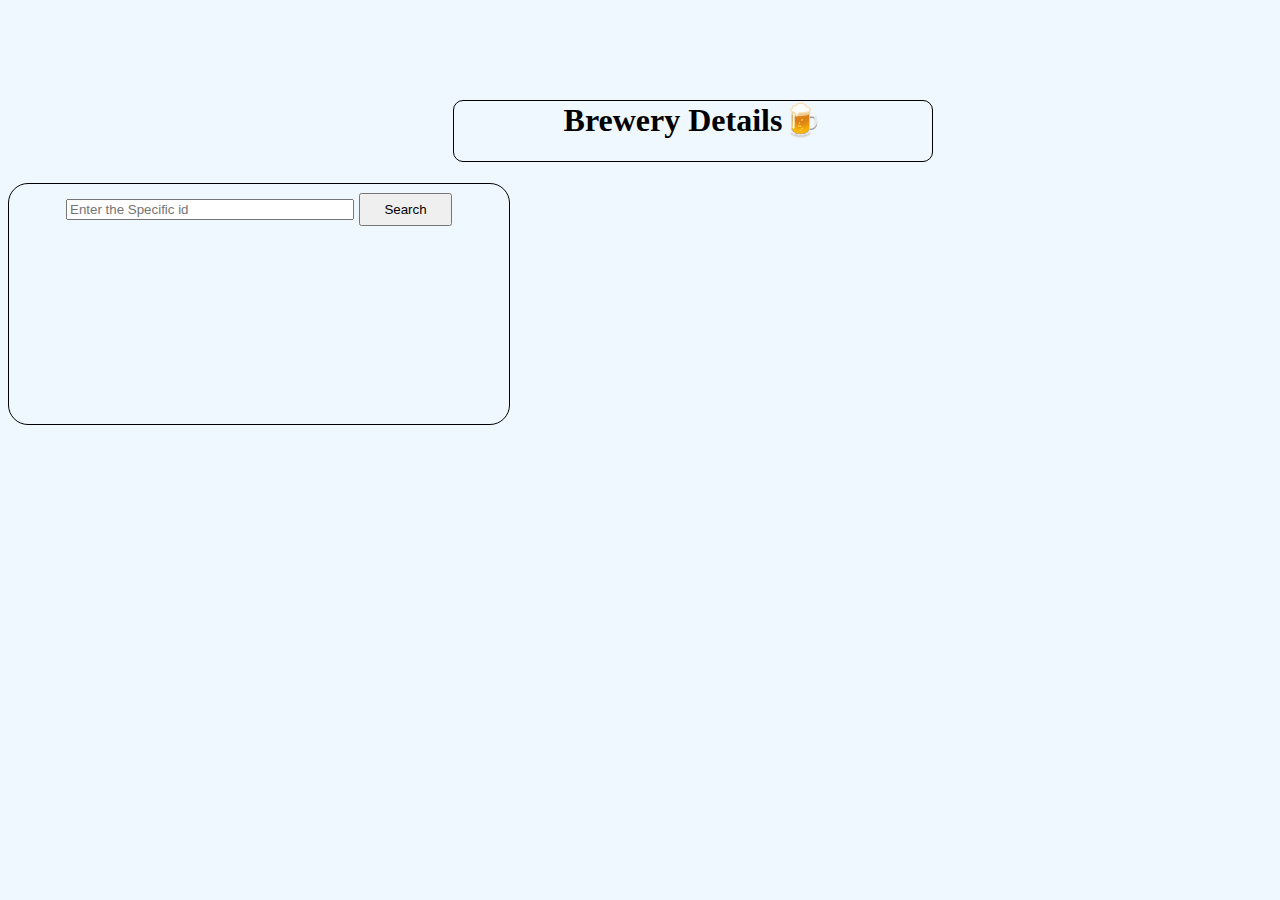
<file: 1 webcode/index.html>
<!DOCTYPE html>
<html lang="en">
<head>
    <meta charset="UTF-8">
    <meta http-equiv="X-UA-Compatible" content="IE=edge">
    <meta name="viewport" content="width=device-width, initial-scale=1.0">
    <title>Webcode</title>
    <link rel="stylesheet" href="https://cdn.jsdelivr.net/npm/bootstrap@4.6.2/dist/css/bootstrap.min.css"
        integrity="sha384-xOolHFLEh07PJGoPkLv1IbcEPTNtaed2xpHsD9ESMhqIYd0nLMwNLD69Npy4HI+N" crossorigin="anonymous">
    <link rel="stylesheet" href="https://cdnjs.cloudflare.com/ajax/libs/font-awesome/4.7.0/css/font-awesome.min.css"
        integrity="sha512-SfTiTlX6kk+qitfevl/7LibUOeJWlt9rbyDn92a1DqWOw9vWG2MFoays0sgObmWazO5BQPiFucnnEAjpAB+/Sw=="
        crossorigin="anonymous" referrerpolicy="no-referrer" />
        <link rel="stylesheet" href="style.css">
</head>
<body>
    <script src="script.js"></script>
</body>
</html>
</file>
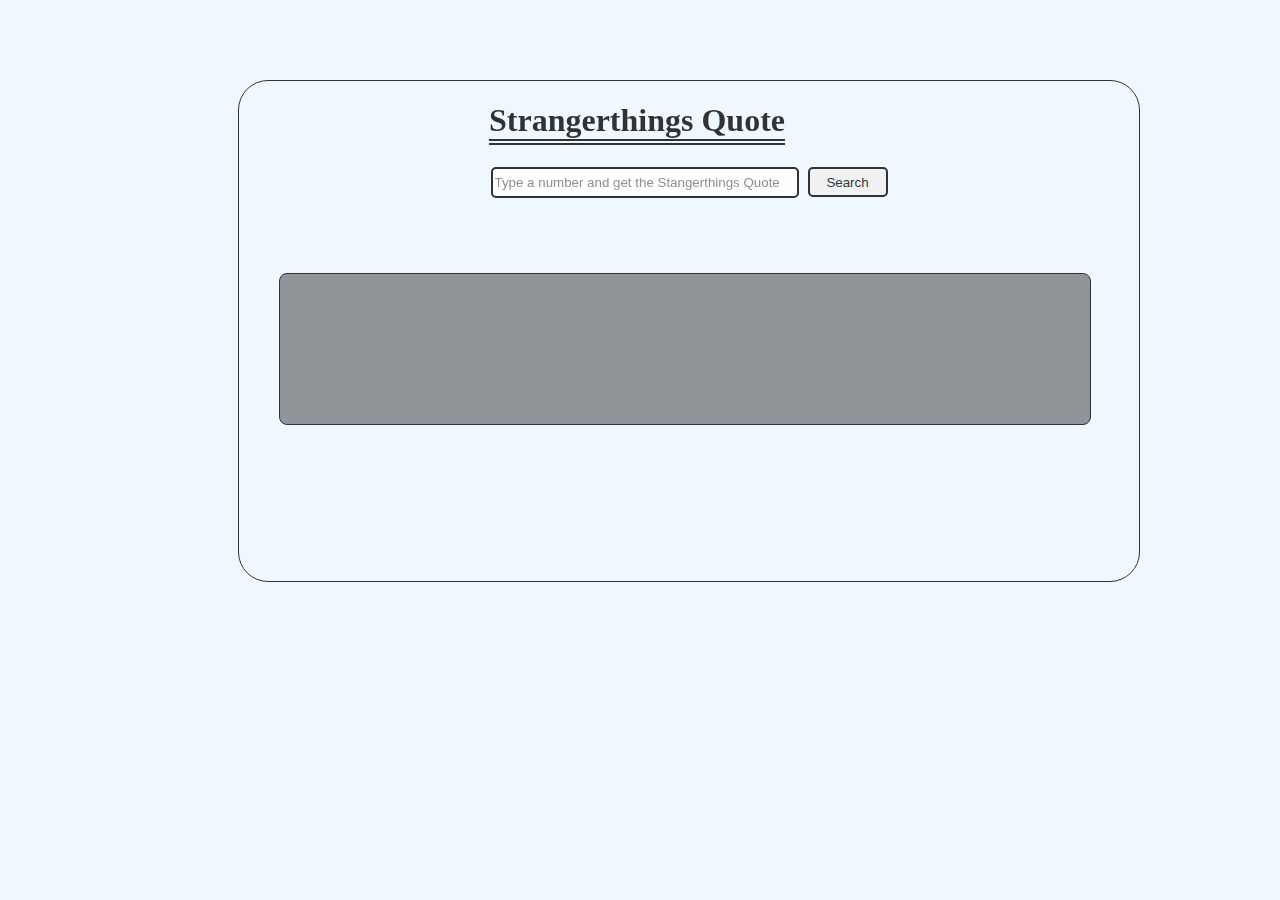
<file: day 21.3 strangersthings/index.html>
<!DOCTYPE html>
<html lang="en">
<head>
    <meta charset="UTF-8">
    <meta http-equiv="X-UA-Compatible" content="IE=edge">
    <meta name="viewport" content="width=device-width, initial-scale=1.0">
    <title>Strangerthings</title>
    <link rel="stylesheet" href="style.css">
</head>
<body>
    <script src="script.js"></script>
</body>
</html>
</file>
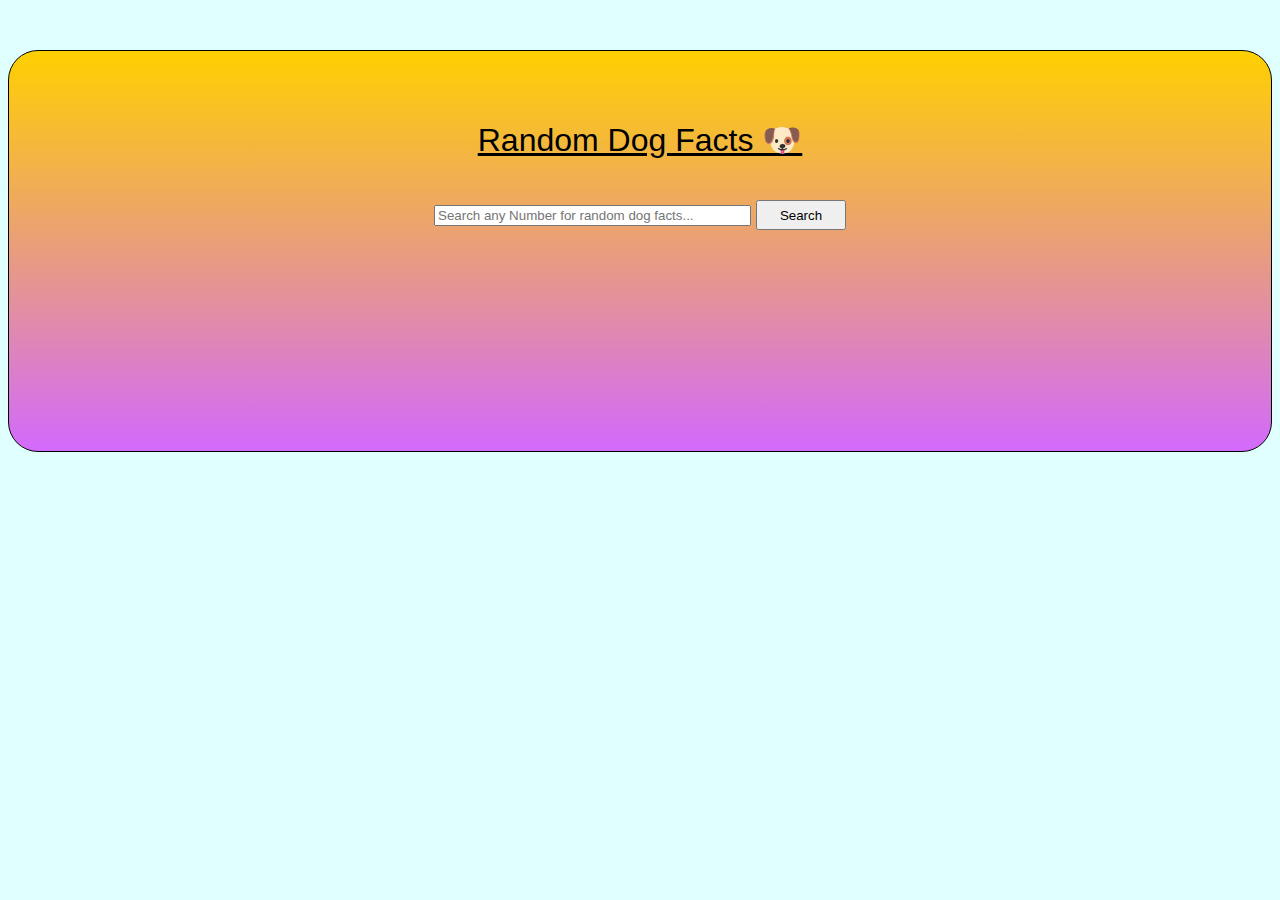
<file: day21.1 dog facts/index.html>
<!DOCTYPE html>
<html lang="en">
<head>
    <meta charset="UTF-8">
    <meta http-equiv="X-UA-Compatible" content="IE=edge">
    <meta name="viewport" content="width=device-width, initial-scale=1.0">
    <link rel="stylesheet" href="https://cdn.jsdelivr.net/npm/bootstrap@4.6.2/dist/css/bootstrap.min.css"
    integrity="sha384-xOolHFLEh07PJGoPkLv1IbcEPTNtaed2xpHsD9ESMhqIYd0nLMwNLD69Npy4HI+N" crossorigin="anonymous">
<link rel="stylesheet" href="https://cdnjs.cloudflare.com/ajax/libs/font-awesome/4.7.0/css/font-awesome.min.css"
    integrity="sha512-SfTiTlX6kk+qitfevl/7LibUOeJWlt9rbyDn92a1DqWOw9vWG2MFoays0sgObmWazO5BQPiFucnnEAjpAB+/Sw=="
    crossorigin="anonymous" referrerpolicy="no-referrer" />
    <link rel="stylesheet" href="style.css">
    <title>dog facts</title>
</head>
<body>

<script src="script.js"></script>
</body>
</html>
</file>
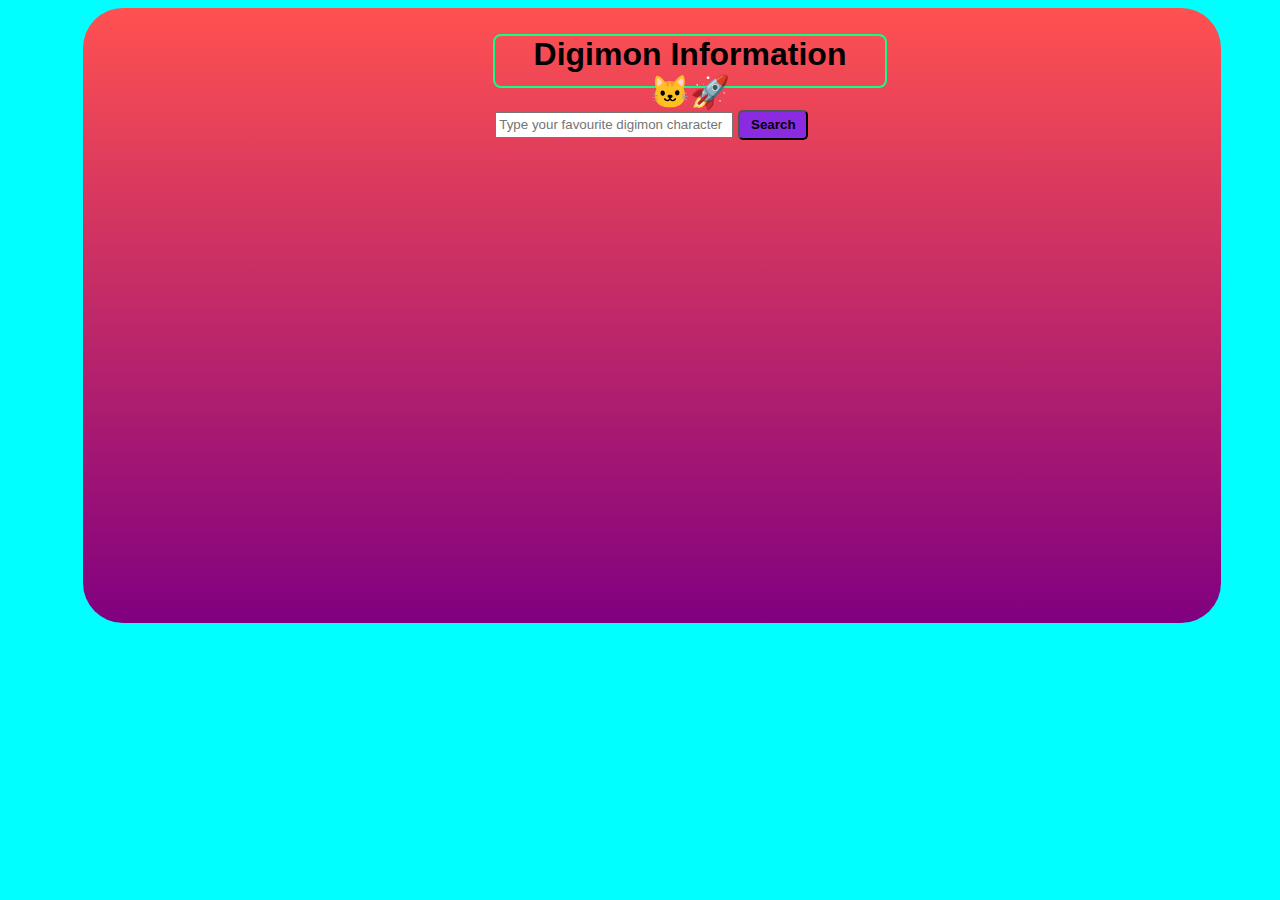
<file: day21.2 digimon/index.html>
<!DOCTYPE html>
<html lang="en">
<head>
    <meta charset="UTF-8">
    <meta http-equiv="X-UA-Compatible" content="IE=edge">
    <meta name="viewport" content="width=device-width, initial-scale=1.0">
    <title>Digimon Information</title>
    <link rel="stylesheet" href="style.css">
</head>
<body>
    <script src="script.js"></script>
</body>
</html>
</file>
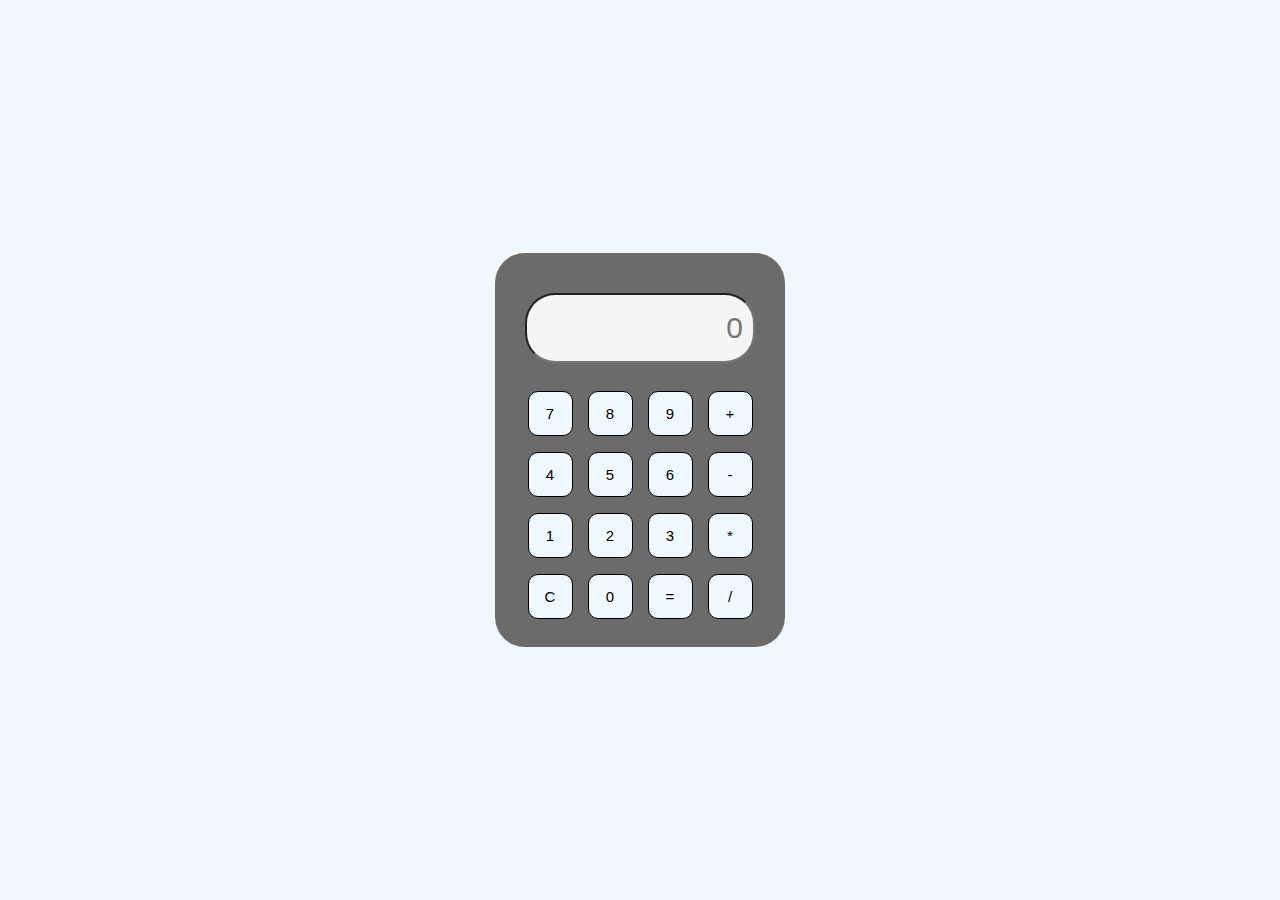
<file: dom 15.2 calculator/index.html>
<!DOCTYPE html>
<html lang="en">

<head>
  <meta charset="UTF-8">
  <meta http-equiv="X-UA-Compatible" content="IE=edge">
  <meta name="viewport" content="width=device-width, initial-scale=1.0">
  <title>calculator</title>
  <link rel="stylesheet" href="style.css">
</head>

<body>
  <script src="script.js"></script>
</body>

</html>
</file>
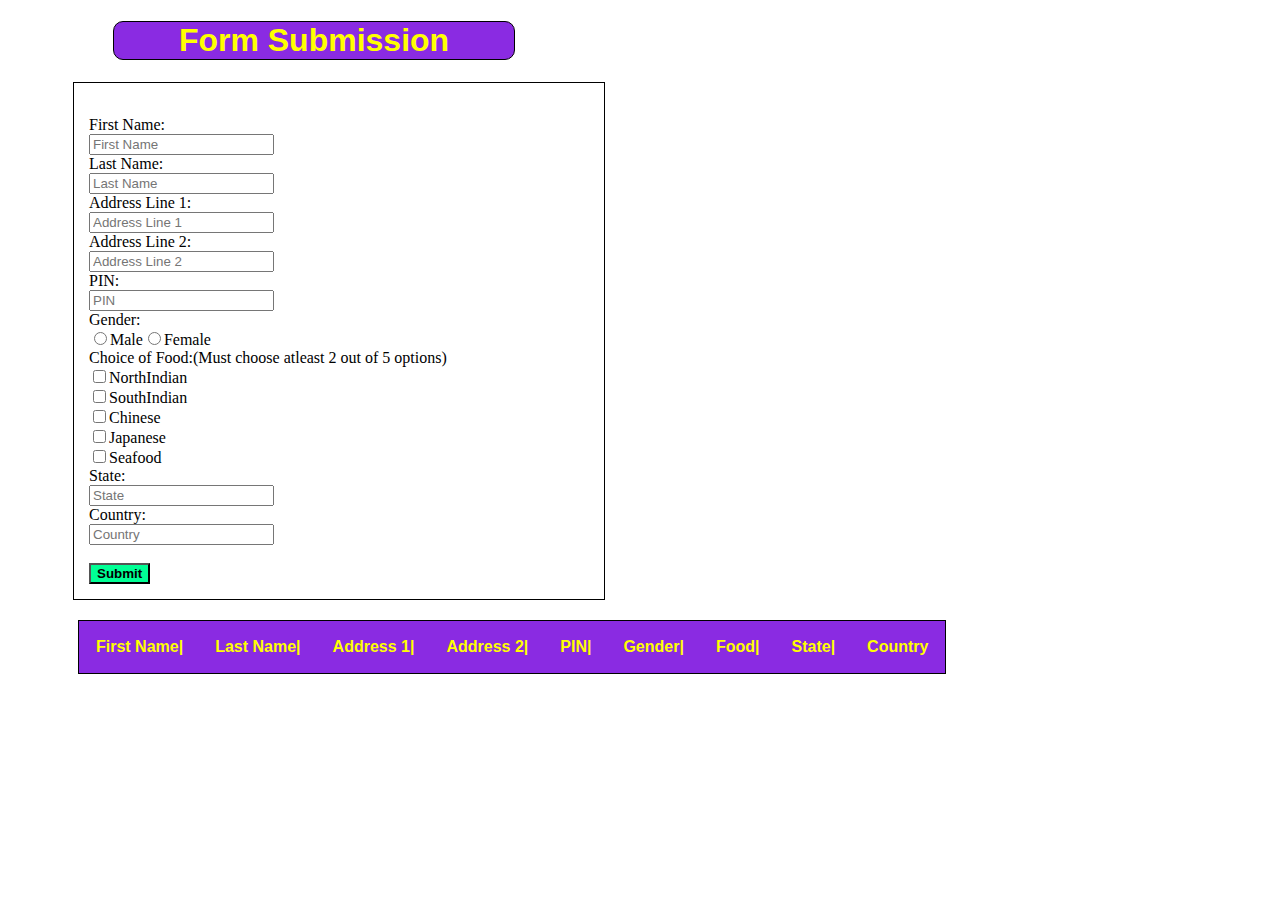
<file: dom15.1 form task/index.html>
<!DOCTYPE html>
<html>
<head>
  <meta charset="UTF-8">
  <title>Form Example</title>
  <link rel="stylesheet" href="https://cdn.jsdelivr.net/npm/bootstrap@4.6.2/dist/css/bootstrap.min.css"
    integrity="sha384-xOolHFLEh07PJGoPkLv1IbcEPTNtaed2xpHsD9ESMhqIYd0nLMwNLD69Npy4HI+N" crossorigin="anonymous">
<link rel="stylesheet" href="https://cdnjs.cloudflare.com/ajax/libs/font-awesome/4.7.0/css/font-awesome.min.css"
    integrity="sha512-SfTiTlX6kk+qitfevl/7LibUOeJWlt9rbyDn92a1DqWOw9vWG2MFoays0sgObmWazO5BQPiFucnnEAjpAB+/Sw=="
    crossorigin="anonymous" referrerpolicy="no-referrer" />
    <link rel="stylesheet" href="style.css">
</head>
<body>
  <script src="https://app.zenclass.in/sheets/v1/js/zen/suite/bundle.js"></script>
<script src="script.js"></script>
</body>
</html>
</file>
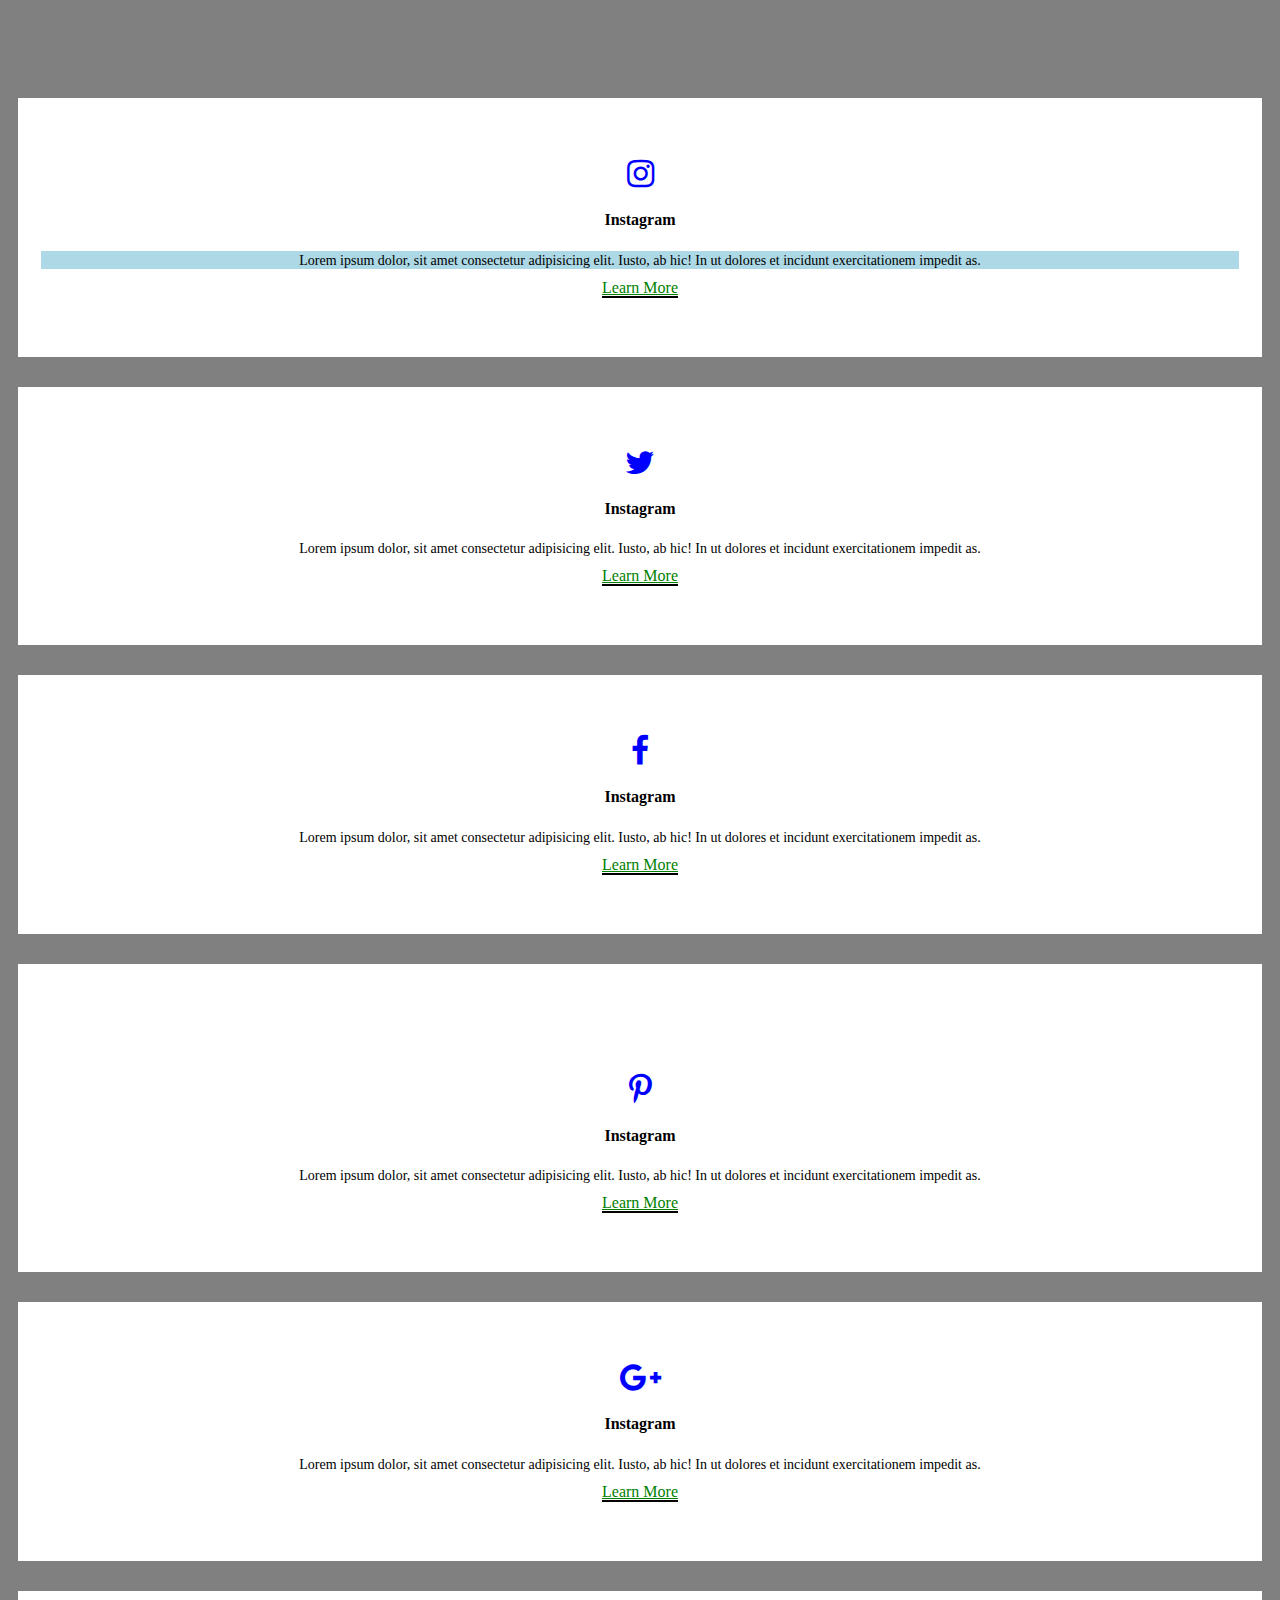
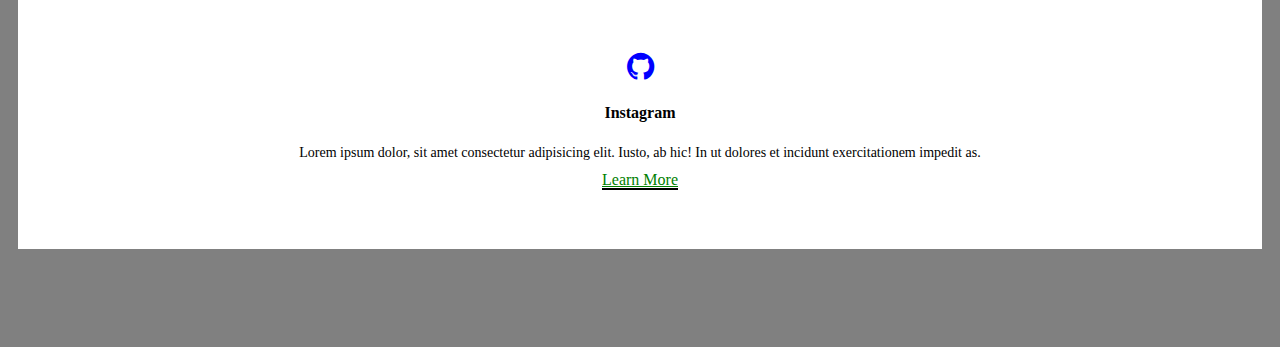
<file: ht css/index.html>
<!DOCTYPE html>
<html lang="en">

<head>
   <meta charset="UTF-8">
   <meta http-equiv="X-UA-Compatible" content="IE=edge">
   <meta name="viewport" content="width=device-width, initial-scale=1.0">
   <title>Sample webpage</title>
   <link rel="stylesheet" href="https://cdn.jsdelivr.net/npm/bootstrap@4.6.2/dist/css/bootstrap.min.css"
      integrity="sha384-xOolHFLEh07PJGoPkLv1IbcEPTNtaed2xpHsD9ESMhqIYd0nLMwNLD69Npy4HI+N" crossorigin="anonymous">
   <link rel="stylesheet" href="https://cdnjs.cloudflare.com/ajax/libs/font-awesome/4.7.0/css/font-awesome.min.css"
      integrity="sha512-SfTiTlX6kk+qitfevl/7LibUOeJWlt9rbyDn92a1DqWOw9vWG2MFoays0sgObmWazO5BQPiFucnnEAjpAB+/Sw=="
      crossorigin="anonymous" referrerpolicy="no-referrer" />
   <link rel="stylesheet" href="style.css">
</head>

<body>
   <div class="bb">
      <div class="container">
         <div class="row">
            <div class="col-md-4">
               <div class="sb ">
                  <i class="fa fa-instagram fa-2x " ></i>
                  <h4>Instagram</h4>
                  <div class="text" style="background-color: lightblue;">
                     <span>Lorem ipsum dolor, sit amet consectetur adipisicing elit.
                        Iusto, ab hic! In ut dolores et incidunt
                        exercitationem impedit as.</span>
                  </div>
                  <a href="#" target="_blank">Learn More</a>
               </div>
            </div>
            <div class="col-md-4">
               <div class="sb">
                  <i class="fa fa-twitter fa-2x"></i>
                  <h4 >Instagram</h4>
                  <div class="text">
                     <span>Lorem ipsum dolor, sit amet consectetur adipisicing elit.
                        Iusto, ab hic! In ut dolores et incidunt
                        exercitationem impedit as.</span>
                  </div>
                  <a href="#" target="_blank">Learn More</a>
               </div>
            </div>
            <div class="col-md-4">
               <div class="sb ">
                  <i class="fa fa-facebook fa-2x"></i>
                  <h4>Instagram</h4>
                  <div class="text">
                     <span>Lorem ipsum dolor, sit amet consectetur adipisicing elit.
                        Iusto, ab hic! In ut dolores et incidunt
                        exercitationem impedit as.</span>
                  </div>
                  <a href="#" target="_blank">Learn More</a>
               </div>
            </div>
            <div class="col-md-4">
               <div class="sb " style="padding-top: 110px;">
                  <i class="fa fa-pinterest-p fa-2x"></i>
                  <h4>Instagram</h4>
                  <div class="text">
                     <span>Lorem ipsum dolor, sit amet consectetur adipisicing elit.
                        Iusto, ab hic! In ut dolores et incidunt
                        exercitationem impedit as.</span>
                  </div>
                  <a href="#" target="_blank">Learn More</a>
               </div>
            </div>
            <div class="col-md-4">
               <div class="sb ">
                  <i class="fa fa-google-plus fa-2x"></i>
                  <h4>Instagram</h4>
                  <div class="text">
                     <span>Lorem ipsum dolor, sit amet consectetur adipisicing elit.
                        Iusto, ab hic! In ut dolores et incidunt
                        exercitationem impedit as.</span>
                  </div>
                  <a href="#" target="_blank">Learn More</a>
               </div>
            </div>
            <div class="col-md-4">
               <div class="sb ">
                  <i class="fa fa-github fa-2x"></i>
                  <h4>Instagram</h4>
                  <div class="text">
                     <span>Lorem ipsum dolor, sit amet consectetur adipisicing elit.
                        Iusto, ab hic! In ut dolores et incidunt
                        exercitationem impedit as.</span>
                  </div>
                  <a href="#" target="_blank">Learn More</a>
               </div>
            </div>
         </div>
      </div>
   </div>

</body>

</html>
</file>
<file: 1 webcode/style.css>
h1{
text-align: center;
    margin-top: 100px;
    font-family: 'Times New Roman', Times, serif;
    border: 1px solid black;
    border-radius: 10px;
    height: 60px;
    width: 478px;
    margin-left: 445px;
}
.container{
   border: 1px solid black;
   text-align: center;
   border-radius: 20px;
   height: 240px;
   width: 500px;
}
input{
    margin-top: 15px;
    width: 280px;
}
body{
    background-color: aliceblue;
}
input[type="text"]:hover {
    cursor: help;
  }
  
  input[type="text"][title]:hover:after {
    content: attr(title);
    padding: 4px 8px;
    border-radius: 6px;
    position: absolute;
    z-index: 1;
  }
#inform{
    font-family: 'Franklin Gothic Medium', 'Arial Narrow', Arial, sans-serif;
    text-align: left;
    margin-left: 55px;
}
button{
    margin-left: 5px;
    height: 33px;
    width: 93px;
    margin-bottom: 5px;
}
</file>
<file: day 21.3 strangersthings/style.css>
.container{
    text-align: center;
    border: 1px solid black;
    height: 500px;
    opacity: 0.8;
    width: 900px;
    border-radius: 30px ;
    margin-left: 230px;
    position: relative;
    margin-top: 80px;
    background-repeat: no-repeat;
    background-size: cover;
    background-image: url(https://c4.wallpaperflare.com/wallpaper/853/336/948/stranger-things-eleven-colorful-tv-wallpaper-preview.jpg);
}
h1{
    font-family: Georgia, 'Times New Roman', Times, serif;
    border-bottom: double 6px black;
    width: fit-content;
    margin-left: 250px;
    
}
#active{
    font-family: Arial, Helvetica, sans-serif;
    font-weight: bolder;
    color: white;
    height: 130px;
    width: 90%;
    padding-top: 20px;
    margin-left: 40px;
    border: 1px solid black;
    border-radius: 8px;
    background-color: rgba(0, 0, 0, 0.5);
    margin-top: 75px;
}
body{
    background-color: aliceblue;
    
}
input{
    width: 300px;
    height: 25px;
    border-radius: 5px;
    border: 2px solid black;
}
button {
    transition-duration: 0.3s;
    height: 30px;
    margin-left: 9px;
    border-radius: 5px;
    width: 80px;
    border: 2px solid black;
  }
  
button:hover {
    background-color: blue; 
    color: white;
    
  }
</file>
<file: day21.1 dog facts/style.css>
.container{
    text-align: center;
    border: 1px solid black;
    border-radius: 30px;
    height: 400px;
    margin-top: 50px;
    background-image: linear-gradient( rgb(255, 208, 0),rgb(210, 106, 252));
}
h1{
    margin-top: 70px;
    padding-bottom: 20px;
    font-family: Impact, Haettenschweiler, 'Arial Narrow Bold', sans-serif;
    text-decoration: underline;
    font-weight: lighter;
}
input{
    width: 309px;
}
button{
    width: 90px;
    height: 30px;
    margin-bottom: 5px;
    margin-left: 5px;
    text-align: center;
}
#active{
    margin-top: 25px;
    font-family: cursive;
}
body{
    background-color: lightcyan;
}
</file>
<file: day21.2 digimon/style.css>
.container{
    text-align: center;
    border-radius: 40px;
    width: 90%;
    height: 610px;
    margin-left: 75px;
    background: linear-gradient( rgb(255, 81, 81), purple);
    padding-top: 5px;
}
button{
    background-color: blueviolet;
    color: black;
    margin-left: 5px;
    font-weight: bolder;
    width: 70px;
    height: 30px;
    border-radius: 5px;
}
input{
    width: 230px;
    height: 20px;
}
img{
    border: double 5px black;

}
h1{
    border: 2px solid rgb(17, 255, 136);
    width: 390px;
    margin-left: 410px;
    border-radius: 8px;
    height: 50px;
    font-family: 'Trebuchet MS', 'Lucida Sans Unicode', 'Lucida Grande', 'Lucida Sans', Arial, sans-serif;
    
}
input[type="text"]:hover {
    cursor: help;
  }
  
  input[type="text"][title]:hover:after {
    content: attr(title);
    padding: 4px 8px;
    position: absolute;
    z-index: 1;
  }
  #active{
    font-family: 'Franklin Gothic Medium', 'Arial Narrow', Arial, sans-serif;
    padding-top: 10px;
    
  }
body{
  background-color: aqua;
}
</file>
<file: dom 15.2 calculator/style.css>
*{
    margin: 0;
    padding: 0;
    box-sizing: border-box;
    background-color: aliceblue;
    font-family: sans-serif;
    outline:none;
}
#container{
     height: 100vh;
     display: flex;
     justify-content: center;
     align-items: center;
     
}
#calculator{
    background-color: rgb(107, 107, 107);
    padding: 20px;
    border-radius: 30px;
    display: grid;
    grid-template-columns: repeat(4,50px);
    width: 290px;
    justify-content: space-evenly;
    justify-items: center;

}
input{
    grid-column: span 4;
    height: 70px;
    width: 230px;
    background-color: whitesmoke;
   border-radius: 30px;
   color: gray;
   font-size: 30px;
   text-align: end;
   margin-top: 20px;
   margin-bottom: 20px;
   padding: 10px;
   display: flex;
  justify-content: center;
}
button{
    height: 45px;
    width: 45px;
    font-size: 15px;
    margin:  8px;
    border-radius: 10px;
    border: 1px solid black;
    font-family: 'Franklin Gothic Medium', 'Arial Narrow', Arial, sans-serif;
}
button:hover{
    background-color: rgb(255, 197, 252);
}
</file>
<file: dom15.1 form task/style.css>
#myForm{
    margin-left: 65px;
    border: 1px solid black;
    width: 500px ;
    padding: 15px;
}
h1{
   border: solid 1px black;
   border-radius: 10px;
   width: 400px;
   text-align: center;
   margin-left: 105px;
   background-color: blueviolet;
   color: yellow;
   font-family:'Gill Sans', 'Gill Sans MT', Calibri, 'Trebuchet MS', sans-serif;
}
#mytable{
    color: yellow;
    background-color: blueviolet;
    font-family:'Gill Sans', 'Gill Sans MT', Calibri, 'Trebuchet MS', sans-serif;
    border: solid 1px black;
    margin-left: 70px;
    margin-top: 20px;
    margin-bottom: 100px;
}

button{
    background-color:  rgb(0, 255, 149);
    font-weight: bold;
}
td{
    color: black;
    font-size: large;
    padding: 15px;
}
th{
    padding: 15px;
}
</file>
<file: ht css/style.css>
body{
    background-color: gray;
}
.fa{
    color: blue;
}
span{
    font-size: 14px;
}
a{
    border-bottom: 2px solid black;
    color: green;
}
.sb{
    background-color: white;
    padding: 60px 13px;
    text-align: center;
    margin: 30px 10px;
}
.text{
    margin: 10px;
}
.bb{
    padding: 60px 0px;
}
</file>
